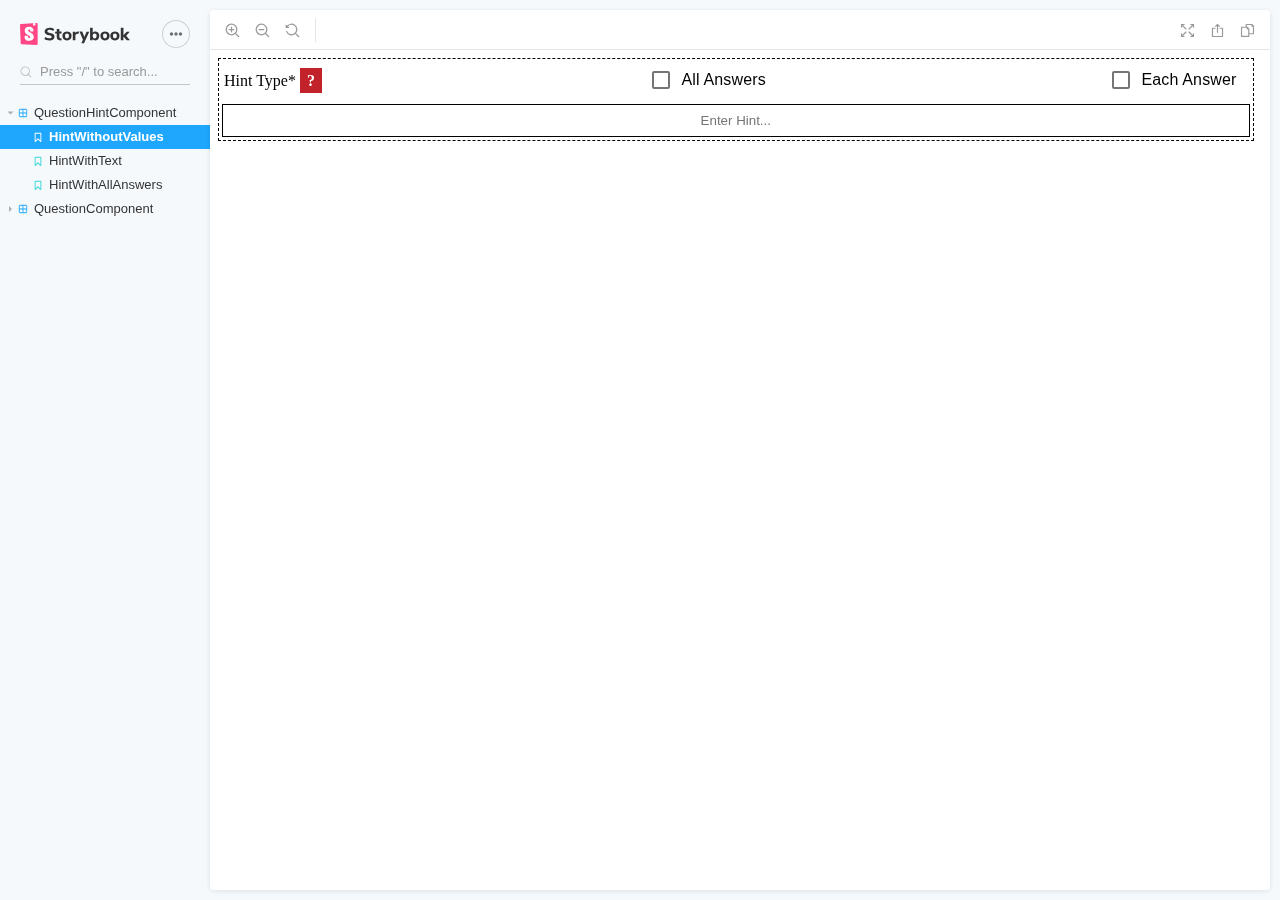
<file: index.html>
<!doctype html><html lang="en"><head><meta charset="utf-8"><title>Storybook</title><meta name="viewport" content="width=device-width,initial-scale=1"><style>html, body {
    overflow: hidden;
    height: 100%;
    width: 100%;
    margin: 0;
    padding: 0;
  }</style><script>/* globals window */
  /* eslint-disable no-underscore-dangle */
  try {
    if (window.top !== window) {
      window.__REACT_DEVTOOLS_GLOBAL_HOOK__ = window.top.__REACT_DEVTOOLS_GLOBAL_HOOK__;
    }
  } catch (e) {
    // eslint-disable-next-line no-console
    console.warn('unable to connect to top frame for connecting dev tools');
  }</script><style>#root[hidden],
      #docs-root[hidden] {
        display: none !important;
      }</style></head><body><div id="root"></div><div id="docs-root"></div><script>window['DOCS_MODE'] = false;</script><script src="runtime~main.6b70b35614cf83eab770.bundle.js"></script><script src="vendors~main.a628b8ad1fdac95b5867.bundle.js"></script><script src="main.83142d95a60bf8e24251.bundle.js"></script></body></html>
</file>
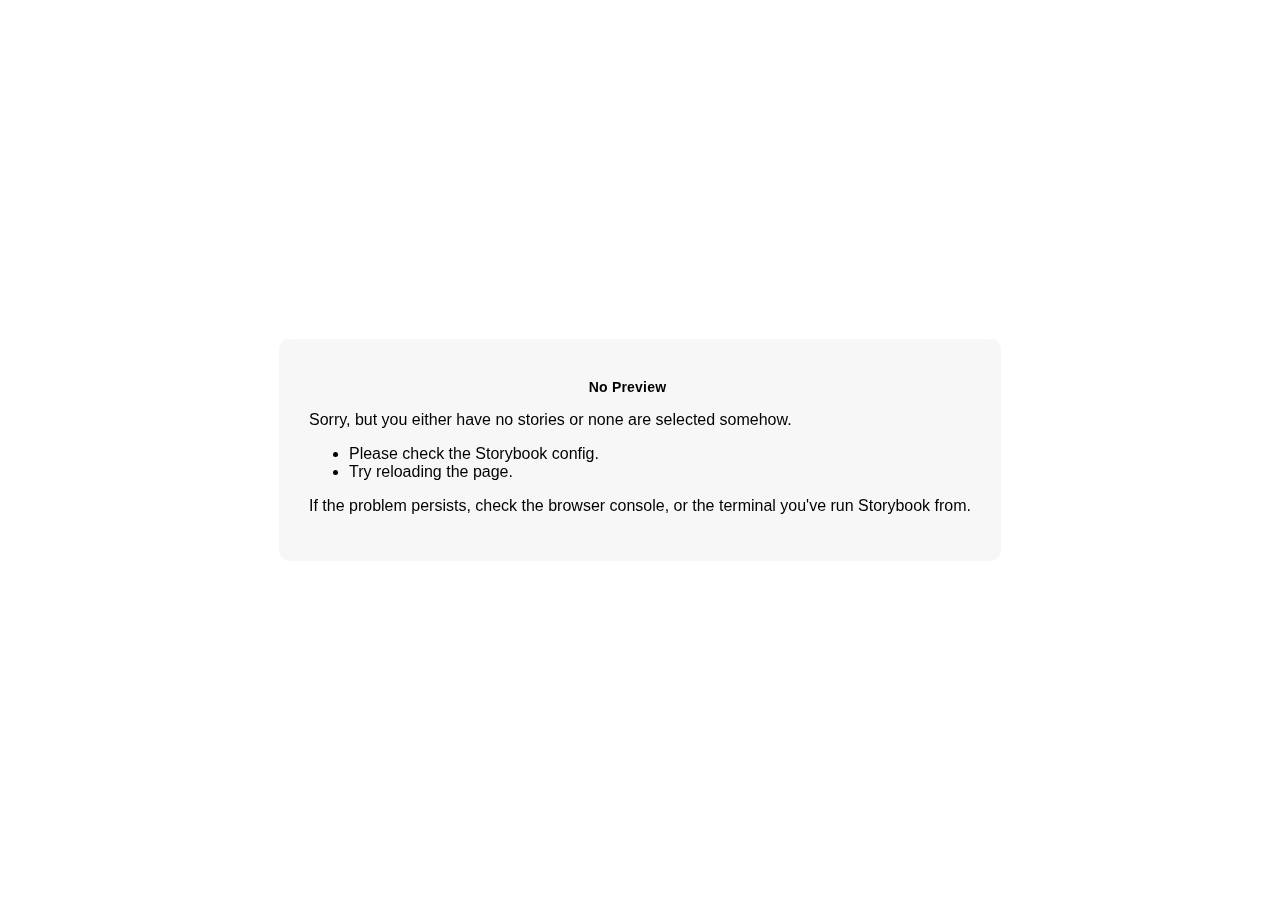
<file: iframe.html>
<!doctype html><html lang="en"><head><meta charset="utf-8"><title>Storybook</title><meta name="viewport" content="width=device-width,initial-scale=1"><base target="_parent"><style>:not(.sb-show-main) > .sb-main,
  :not(.sb-show-nopreview) > .sb-nopreview,
  :not(.sb-show-errordisplay) > .sb-errordisplay {
    display: none;
  }

  .sb-wrapper {
    position: fixed;
    top: 0;
    bottom: 0;
    left: 0;
    right: 0;
    padding: 20px;
    font-family: "Nunito Sans", -apple-system, ".SFNSText-Regular", "San Francisco", BlinkMacSystemFont, "Segoe UI", "Helvetica Neue", Helvetica, Arial, sans-serif;
    -webkit-font-smoothing: antialiased;
    overflow: auto;
  }

  .sb-heading {
    font-size: 14px;
    font-weight: 600;
    letter-spacing: 0.2px;
    margin: 10px 0;
    padding-right: 25px;
  }

  .sb-nopreview {
    display: flex;
    align-content: center;
    justify-content: center;
  }

  .sb-nopreview_main {
    margin: auto;
    padding: 30px;
    border-radius: 10px;
    background: rgba(0,0,0,0.03);
  }

  .sb-nopreview_heading {
    text-align: center;
  }

  .sb-errordisplay {
    border: 20px solid rgb(187, 49, 49);
    background: #222;
    color: #fff;
    z-index: 999999;
  }

  .sb-errordisplay_code {
    padding: 10px;
    background: #000;
    color: #eee;
    font-family: "Operator Mono", "Fira Code Retina", "Fira Code", "FiraCode-Retina", "Andale Mono", "Lucida Console", Consolas, Monaco, monospace;
  }

  .sb-errordisplay pre {
    white-space: pre-wrap;
  }</style><script>/* globals window */
  /* eslint-disable no-underscore-dangle */
  try {
    if (window.top !== window) {
      window.__REACT_DEVTOOLS_GLOBAL_HOOK__ = window.top.__REACT_DEVTOOLS_GLOBAL_HOOK__;
      window.__VUE_DEVTOOLS_GLOBAL_HOOK__ = window.top.__VUE_DEVTOOLS_GLOBAL_HOOK__;
      window.top.__VUE_DEVTOOLS_CONTEXT__ = window.document;
    }
  } catch (e) {
    // eslint-disable-next-line no-console
    console.warn('unable to connect to top frame for connecting dev tools');
  }</script><link href="static/css/main.05f6f795.chunk.css" rel="stylesheet"><style>#root[hidden],
      #docs-root[hidden] {
        display: none !important;
      }</style></head><body><div class="sb-nopreview sb-wrapper"><div class="sb-nopreview_main"><h1 class="sb-nopreview_heading sb-heading">No Preview</h1><p>Sorry, but you either have no stories or none are selected somehow.</p><ul><li>Please check the Storybook config.</li><li>Try reloading the page.</li></ul><p>If the problem persists, check the browser console, or the terminal you've run Storybook from.</p></div></div><div class="sb-errordisplay sb-wrapper"><pre id="error-message" class="sb-heading"></pre><pre class="sb-errordisplay_code"><code id="error-stack"></code></pre></div><div id="root"></div><div id="docs-root"></div><script src="runtime~main.c751f0537a2829fbe5d8.bundle.js"></script><script src="vendors~main.c751f0537a2829fbe5d8.bundle.js"></script><script src="main.c751f0537a2829fbe5d8.bundle.js"></script></body></html>
</file>
<file: static/css/main.05f6f795.chunk.css>
.hint-component{width:99%;color:black;border:1px dashed black}.hint-component .hint-input-text{text-align:center !important;width:100%;margin:3px;padding:8px 0;border:1px solid black}.hint-component .hint-type{padding:13px 0 10px 5px}.hint-component .hint-type .question-mark{font-weight:bold;color:white;padding:4px 7px;background:#C22229}



.question-build-text-editor{position:relative}.question-build-text-editor strong{font-weight:bold !important}


/*# sourceMappingURL=main.05f6f795.chunk.css.map*/
</file>
